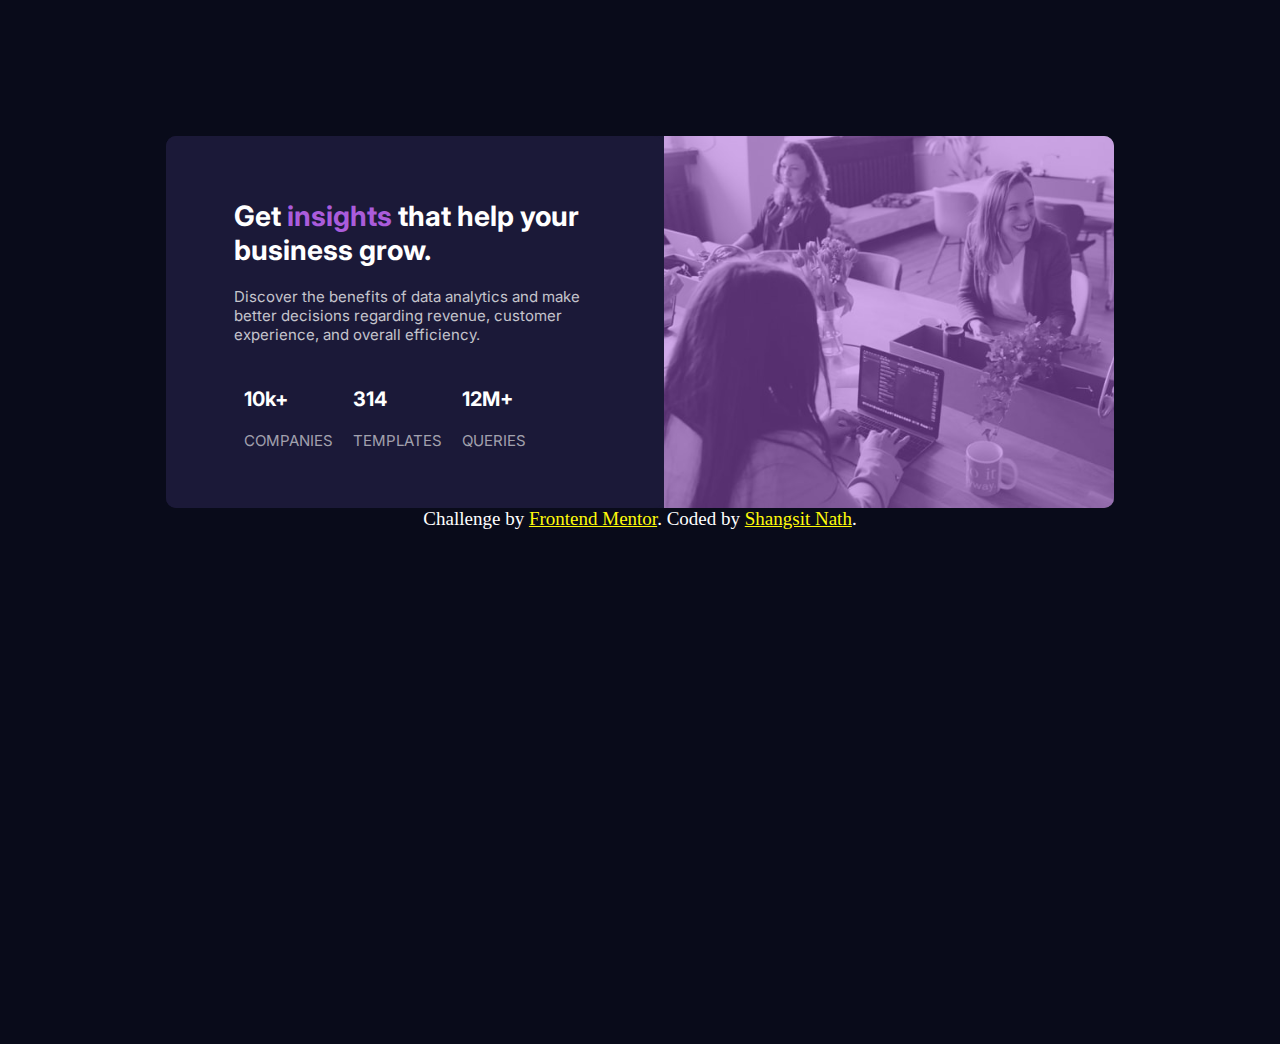
<file: index.html>
<!DOCTYPE html>
<html lang="en">

<head>
    <meta charset="UTF-8">
    <meta http-equiv="X-UA-Compatible" content="IE=edge">
    <meta name="viewport" content="width=device-width, initial-scale=1.0">
    <link rel="icon" type="image/png" sizes="32x32" href="./images/favicon-32x32.png">
    <link rel="stylesheet" href="./css/style.css">
    <link rel="preconnect" href="https://fonts.googleapis.com">
<link rel="preconnect" href="https://fonts.gstatic.com" crossorigin>
<link href="https://fonts.googleapis.com/css2?family=Inter&display=swap" rel="stylesheet">
<link rel="preconnect" href="https://fonts.googleapis.com">
<link rel="preconnect" href="https://fonts.gstatic.com" crossorigin>
<link href="https://fonts.googleapis.com/css2?family=Lexend+Deca&display=swap" rel="stylesheet">

    <title>Frontend Mentor | Stats preview card component</title>
</head>

<body>
    <div id="maincontent">
        <div id="writtencontent">
            <div id="top">
                Get <p id="insights">insights</p> that help your business grow.
            </div>
            <div id="middle">
                Discover the benefits of data analytics and make better decisions regarding revenue, customer
                experience, and overall efficiency.
            </div>
            <div id="lower">
                <div class="stat">
                    <p class="stat1">
                        10k+
                    </p>
                    <p class="stat2">
                        COMPANIES
                    </p>
                </div>
                <div class="stat">
                    <p class="stat1">
                        314
                    </p>
                    <p class="stat2">
                        TEMPLATES
                    </p>
                </div>
                <div class="stat">
                    <p class="stat1">
                        12M+
                    </p>
                    <p class="stat2">
                        QUERIES
                    </p>
                </div>
            </div>
        </div>
        <div class="outer">
            <div class="overlay"></div>
        </div>
    </div>
    <div class="attribution">
        Challenge by <a href="https://www.frontendmentor.io?ref=challenge" target="_blank">Frontend Mentor</a>.
        Coded by <a href="https://github.com/Shangsit/StatsPreviewCard">Shangsit Nath</a>.
    </div>
</body>

</html>
</file>
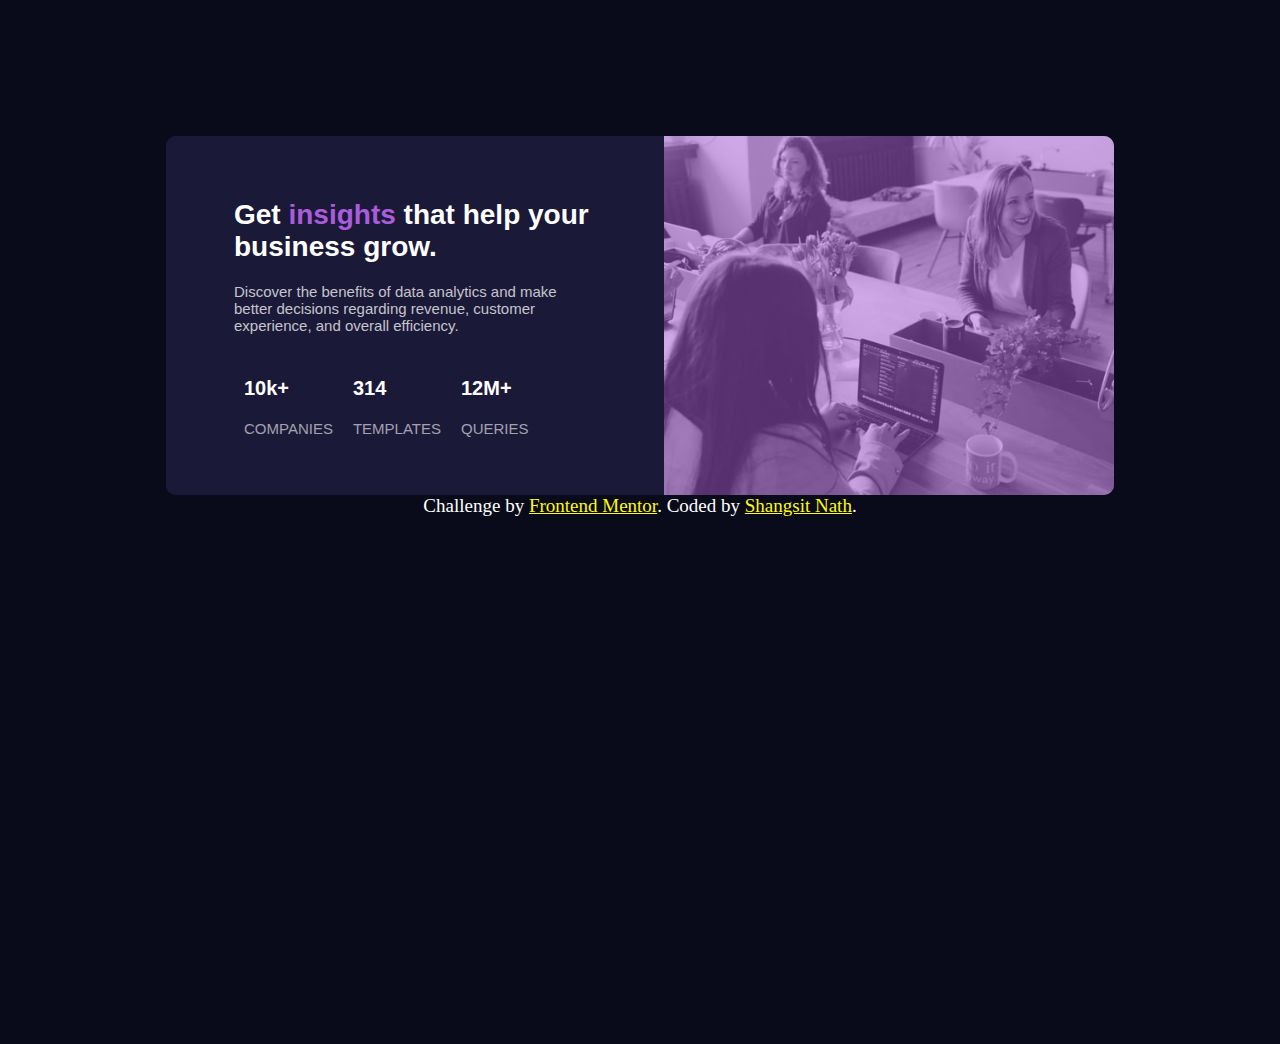
<file: myindex.html>
<!DOCTYPE html>
<html lang="en">

<head>
    <meta charset="UTF-8">
    <meta http-equiv="X-UA-Compatible" content="IE=edge">
    <meta name="viewport" content="width=device-width, initial-scale=1.0">
    <link rel="icon" type="image/png" sizes="32x32" href="./images/favicon-32x32.png">
    <link rel="stylesheet" href="./css/style.css">
    <link rel="stylesheet" href="https://fonts.google.com/specimen/Inter">
    <link rel="stylesheet" href="https://fonts.google.com/specimen/Lexend+Deca">

    <title>Frontend Mentor | Stats preview card component</title>
</head>

<body>
    <div id="maincontent">
        <div id="writtencontent">
            <div id="top">
                Get <p id="insights">insights</p> that help your business grow.
            </div>
            <div id="middle">
                Discover the benefits of data analytics and make better decisions regarding revenue, customer
                experience, and overall efficiency.
            </div>
            <div id="lower">
                <div class="stat">
                    <p class="stat1">
                        10k+
                    </p>
                    <p class="stat2">
                        COMPANIES
                    </p>
                </div>
                <div class="stat">
                    <p class="stat1">
                        314
                    </p>
                    <p class="stat2">
                        TEMPLATES
                    </p>
                </div>
                <div class="stat">
                    <p class="stat1">
                        12M+
                    </p>
                    <p class="stat2">
                        QUERIES
                    </p>
                </div>
            </div>
        </div>
        <div class="outer">
            <div class="overlay"></div>
        </div>
    </div>
    <div class="attribution">
        Challenge by <a href="https://www.frontendmentor.io?ref=challenge" target="_blank">Frontend Mentor</a>.
        Coded by <a href="#">Shangsit Nath</a>.
    </div>
</body>

</html>
</file>
<file: css/style.css>
body{
    min-height: 100vh;
    background: hsl(233, 47%, 7%);
    padding-top: 10%;
    overflow: hidden; /*VERY IMPORTANT */
}
#maincontent{
    border-radius: 10px;
    background-color: hsl(244, 38%, 16%);
    display: flex;
    max-width: 75%;
    margin: auto;
    
}
#writtencontent{
    border-radius: 10px; 
    background-color: hsl(244, 38%, 16%);
    color: white;
    padding: 43px 68px;
}
#top{
    color: hsl(0, 0%, 100%);
    padding: 20px 0;
    font-family: 'Inter', sans-serif;
    font-weight: 700;
    font-size: 28px;
}
#insights{
    display: inline;
    color: hsl(277, 64%, 61%);
}
#middle{
    color: hsla(0, 0%, 100%, 0.75);
    padding-bottom: 23px;
    font-family: 'Inter', sans-serif;
    font-weight: 400;
    font-size: 15px;
}
#lower{
    color: hsla(0, 0%, 100%, 0.75);
    display: flex;
    padding: 0 0;
    font-family: 'Lexend Deca', sans-serif;
    font-weight: 400;
    font-size: 15px;
}
.stat{
    
    padding: 0 10px;
}
.stat1{
    color: hsl(0, 0%, 100%);
    font-family: 'Inter', sans-serif;
    font-weight: 700;
    font-size: 20px;
}
.stat2{
    color: hsla(0, 0%, 100%, 0.6);
    font-family: 'Inter', sans-serif;
    font-weight: 400;
}
#maincontent .outer{
    background: url('../images/image-header-desktop.jpg') no-repeat center/cover;
    width: 450px;
    border-top-right-radius: 10px;
    border-bottom-right-radius: 10px;
    
}
#maincontent .outer .overlay{
    background-color: hsl(277, 64%, 61%);
    content: "";
    opacity: 0.5;
    width: 450px;
    height: 100%;
    border-top-right-radius: 10px;
    border-bottom-right-radius: 10px;
}
.attribution { font-size: 19px; text-align: center; 
color: white;}
    .attribution a { color: hsl(59, 100%, 52%); }
@media(max-width: 750px) and (min-width: 0px){
    body{
        overflow: auto;
    }
    #maincontent{
        
        margin-bottom: 100px;
       
        flex-direction: column-reverse;
    }
    #lower{
        align-items: center;
        flex-direction: column;
    }
    #lower p{
        text-align: center;
    }
    #writtencontent{
        height: 50%;
        text-align: center;
        padding: 26px 12px;
        
    }
    #maincontent .outer{
        background: url('../images/image-header-mobile.jpg') no-repeat center/cover;
        width: 100%;
        height: 200px;
        border-top-right-radius: 10px;
        border-top-left-radius: 10px;
        border-bottom-right-radius: 0px;
       
    }
    #maincontent .outer .overlay{
        background-color: hsl(277, 64%, 61%);
        content: "";
        opacity: 0.5;
        width: 100%;
        height: 100%;
        border-top-right-radius: 10px;
        border-top-left-radius: 10px;
        border-bottom-right-radius: 0px;
    }
}
</file>
